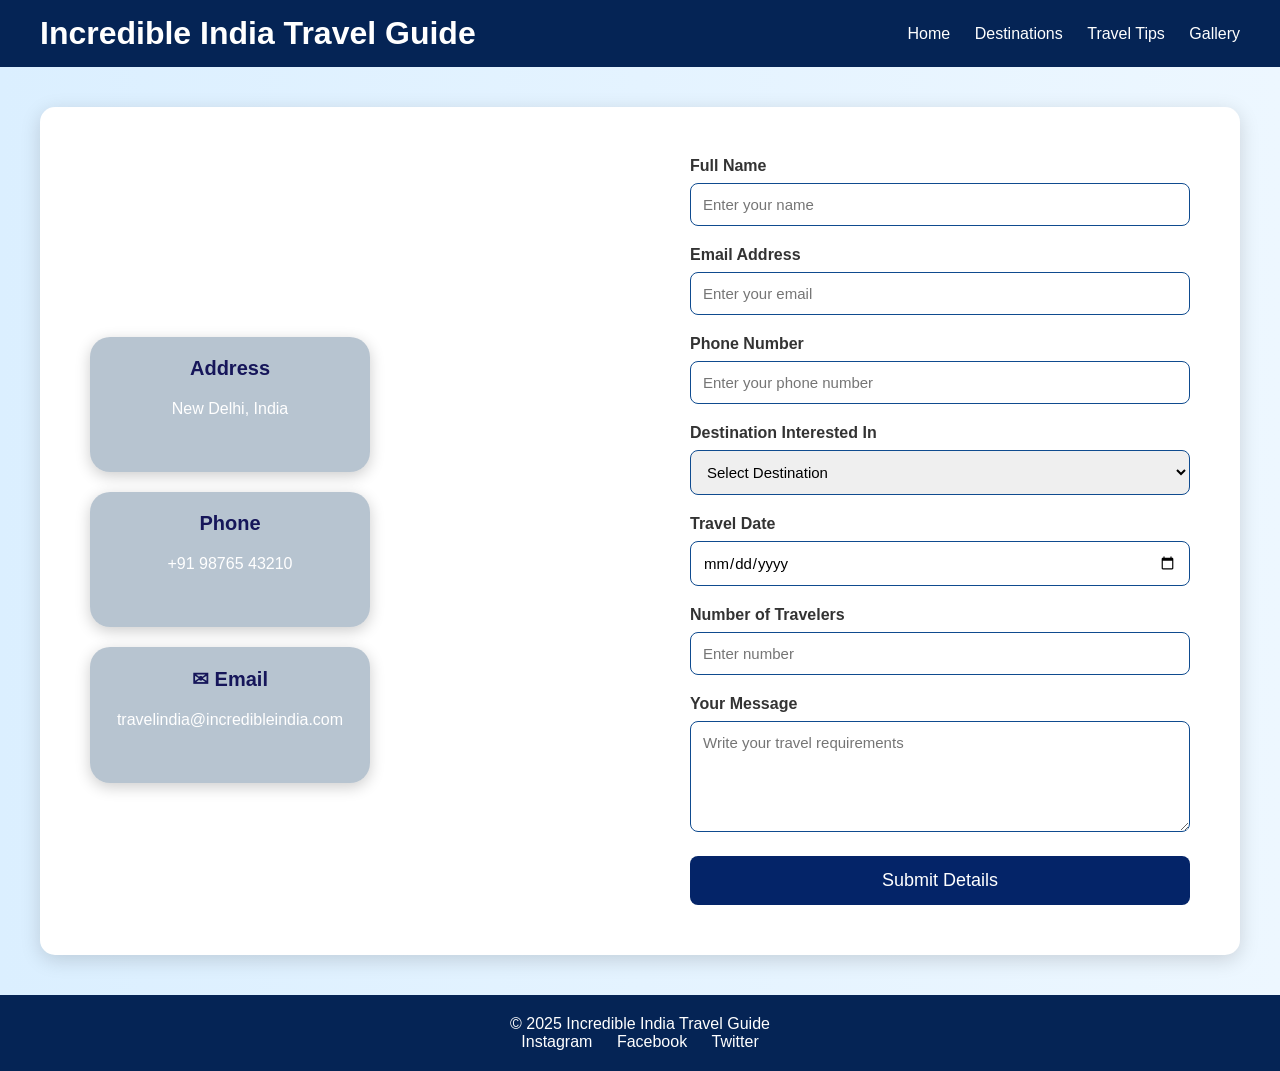
<file: contact.html>
<!DOCTYPE html>
<html lang="en">

<head>
    <title>Contact</title>
    <link rel="stylesheet" href="style.css">
</head>

<body>
    <header>
        <h1>Incredible India Travel Guide</h1>

        <nav>
            <a href="index.html">Home</a>
            <a href="destinations.html">Destinations</a>
            <a href="travel-tips.html">Travel Tips</a>
            <a href="gallery.html">Gallery</a>
        </nav>
    </header>


    <section class="contact-section">


        <div class="contact-container">


            <!-- Left Side -->
            <div class="contact-info">
                <h1>Incredible India</h1>
                <p>
                    "Let’s Plan Your Incredible India Journey."
                    Fill out the form below to get expert guidance on destinations, exclusive hotel packages, and
                    seamless travel support. Your adventure is just a click away!
                </p>


                <div class="info-box">
                    <h3> Address</h3>
                    <p>New Delhi, India</p>
                </div>


                <div class="info-box">
                    <h3> Phone</h3>
                    <p>+91 98765 43210</p>
                </div>


                <div class="info-box">
                    <h3>✉ Email</h3>
                    <p>travelindia@incredibleindia.com</p>
                </div>
            </div>


            <!-- Right Side Form -->
            <div class="contact-form">


                <form>


                    <div class="input-group">
                        <label>Full Name</label>
                        <input type="text" placeholder="Enter your name" required>
                    </div>


                    <div class="input-group">
                        <label>Email Address</label>
                        <input type="email" placeholder="Enter your email" required>
                    </div>


                    <div class="input-group">
                        <label>Phone Number</label>
                        <input type="tel" placeholder="Enter your phone number" required>
                    </div>


                    <div class="input-group">
                        <label>Destination Interested In</label>
                        <select required>
                            <option value="">Select Destination</option>
                            <option>Goa</option>
                            <option>Kerala</option>
                            <option>Jaipur</option>
                            <option>Ladakh</option>
                            <option>Varanasi</option>
                            <option>Kashmir</option>
                            <option>Manali</option>
                            <option>Udaipur</option>
                            <option>Spiti Valley</option>
                            <option>Andaman</option>


                        </select>
                    </div>


                    <div class="input-group">
                        <label>Travel Date</label>
                        <input type="date" required>
                    </div>


                    <div class="input-group">
                        <label>Number of Travelers</label>
                        <input type="number" placeholder="Enter number" required>
                    </div>


                    <div class="input-group">
                        <label>Your Message</label>
                        <textarea rows="5" placeholder="Write your travel requirements"></textarea>
                    </div>


                    <button type="submit">Submit Details</button>


                </form>


            </div>


        </div>


    </section>
    <footer>


        <p>
            © 2025 Incredible India Travel Guide
        </p>
        <div class="social-links">
            <a href="#">Instagram</a>
            <a href="#">Facebook</a>
            <a href="#">Twitter</a>
        </div>
    </footer>


</body>

</html>
</file>
<file: style.css>
* {
    margin: 0;
    padding: 0;
    box-sizing: border-box;
    font-family: Arial, sans-serif;
}

body {
    background: linear-gradient(to right, #dbefff, #edf7ff);
    color: #222;
}


/* Header */


header {
    background-color: rgb(5, 36, 85);
    backdrop-filter: blur(10px);
    color: white;
    display: flex;
    justify-content: space-between;
    align-items: center;
    padding: 15px 40px;
    position: sticky;
    top: 0;
    z-index: 1000;
}

nav a {
    color: white;
    text-decoration: none;
    margin-left: 20px;
    transition: 0.7s;
}

nav a:hover {
    color: rgb(113, 198, 231);
    /* overflow: hidden;
    transition:0.4s; */
    transform: scale(1.08);
}


/*---------------- HERO --------------*/


.hero {
    position: relative;
    width: 100%;
    height: 90vh;
    overflow: hidden;
}

.slider {
    width: 100%;
    height: 100%;
    overflow: hidden;
}

.slides {
    display: flex;
    width: 300%;
    height: 100%;
    animation: slide 15s infinite ease-in-out;
}

.slides img {
    width: 100vw;
    height: 90vh;
    object-fit: cover;
    flex-shrink: 0;
}

/* animation */
@keyframes slide {

    /* Ima1 */
    0%,
    25% {
        transform: translateX(0%);
    }

    /* Ima2 */
    33%,
    58% {
        transform: translateX(-100%);
    }

    /* Ima3 */
    66%,
    91% {
        transform: translateX(-200%);
    }

    /* Back to first */
    100% {
        transform: translateX(0%);
    }
}


/*#######################--HERO CONTENT--########################### */
.hero-content {
    position: absolute;
    top: 50%;
    left: 50%;
    transform: translate(-50%, -50%);
    background: rgba(173, 216, 230, 0.3);
    backdrop-filter: blur(8px);
    padding: 40px;
    border-radius: 20px;
    text-align: center;
    color: white;
}

.hero-content h2 {
    font-size: 50px;
    margin-bottom: 20px;
}

.hero-content p {
    font-size: 20px;
    margin-bottom: 25px;
}

/*..............Btn...............*/
.btn {
    display: inline-block;
    padding: 12px 30px;
    background: rgb(5, 36, 85);
    color: white;
    text-decoration: none;
    border-radius: 30px;
    transition: 0.4s;
}

.btn:hover {
    background: skyblue;
    transform: scale(1.08);
}

.destination-section {
    padding: 50px 5%;
    background: #f5f5f5;
}

.destination-section h2 {
    text-align: center;
    font-size: 2.5rem;
    margin-bottom: 40px;
}

.destination-container {
    display: grid;
    grid-template-columns: repeat(auto-fit, minmax(250px, 1fr));
    gap: 25px;
}

.card {
    background: white;
    border-radius: 15px;
    overflow: hidden;
    box-shadow: 0 5px 15px rgba(0, 0, 0, 0.2);
    transition: 0.3s;
}

.card:hover {
    transform: translateY(-10px);
}

.card img {
    width: 100%;
    height: 250px;
    object-fit: cover;
    display: block;
}

.card h3 {
    padding: 15px 15px 5px;
    font-size: 1.4rem;
}

.card p {
    padding: 0 15px 20px;
    color: #555;
}


/***********destination************/


.destination {
    width: 100%;
    padding: 80px 8%;
    background: #dfefff;
}


/* ====== Heading ===== */


.destination-heading {
    text-align: center;
    margin-bottom: 40px;
}

.destination-heading h1 {
    font-size: 55px;
    color: rgb(5, 36, 85);
    margin-bottom: 15px;
}

.destination-heading p {
    font-size: 20px;
    color: #4d5d75;
}


/*  -----------------S...E...A...R...C...H--------------------------*/


.search-box {
    text-align: center;
    margin-bottom: 50px;
}

.search-box input {
    width: 350px;
    padding: 15px 20px;
    border: none;
    border-radius: 40px;
    outline: none;
    font-size: 16px;
    box-shadow: 0 5px 15px rgba(0, 0, 0, 0.1);
}

.destination-container {
    display: grid;
    grid-template-columns: repeat(auto-fit, minmax(320px, 1fr));
    gap: 35px;
}


/*.................Destination...............Boxes................. */


.destination-box {
    background: white;
    border-radius: 25px;
    overflow: hidden;
    box-shadow: 0 8px 20px rgba(0, 0, 0, 0.15);
    transition: 0.5s;
}

.destination-box:hover {
    transform: translateY(-10px);
}


/*//////////////////destination image section ////////////////////////////*/


.destination-box img {
    width: 100%;
    height: 250px;
    object-fit: cover;
}

.destination-content {
    padding: 25px;
}

.destination-content h2 {
    color: navy;
    margin-bottom: 15px;
    font-size: 30px;
}

.destination-content p {
    margin-bottom: 12px;
    color: #444;
    font-size: 17px;
}

.destination-content span {
    font-weight: bold;
    color: skyblue;
}


/* responsiv  */


@media(max-width:768px) {
    .destination-heading h1 {
        font-size: 38px;
    }

    .search-box input {
        width: 100%;
    }
}


/* =====================FOOTER ===================*/
footer {
    background: rgb(5, 36, 85);
    color: white;
    text-align: center;
    padding: 20px;
}

.social-links a {
    color: white;
    margin: 10px;
    text-decoration: none;
}

.social-links a:hover {
    color: skyblue;
}


/* gallery */


.gallery {
    width: 100%;
    padding: 80px 8%;
    background: linear-gradient(to bottom, #dff3ff, #eef8ff);
}

.gallery-heading {
    text-align: center;
    margin-bottom: 60px;
}

.gallery-heading h1 {
    font-size: 55px;
    color: navy;
    margin-bottom: 15px;
}

.gallery-heading p {
    font-size: 20px;
    color: #3b4b66;
    max-width: 800px;
    margin: auto;
    line-height: 1.7;
}

.gallery-container {
    display: grid;
    grid-template-columns: repeat(auto-fit, minmax(320px, 1fr));
    gap: 30px;
}

.gallery-box {
    position: relative;
    overflow: hidden;
    border-radius: 25px;
    height: 400px;
    text-decoration: none;
    box-shadow: 0 10px 25px rgba(0, 0, 0, 0.18);
    transition: 0.5s;
}

.gallery-box:hover {
    transform: translateY(-10px);
}


/* ==============gallery photos =================*/


.gallery-box img {
    width: 100%;
    height: 100%;
    object-fit: cover;
    transition: 0.7s;
}

.gallery-box:hover img {
    transform: scale(1.1);
}

.overlay {
    position: absolute;
    bottom: 0;
    left: 0;
    width: 100%;
    padding: 30px;
    background: linear-gradient(to top,
            rgba(0, 0, 60, 0.95),
            rgba(0, 0, 80, 0.2),
            transparent);
    color: white;
}

.overlay h2 {
    font-size: 30px;
    margin-bottom: 10px;
}

.overlay p {
    font-size: 17px;
    color: #d7ebff;
}

@media(max-width:770px) {




    .gallery-heading h1 {
        font-size: 38px;
    }




    .gallery-heading p {
        font-size: 17px;
    }




    .gallery-box {
        height: 320px;
    }




}


.contact-section {
    min-height: 100vh;
    display: flex;
    justify-content: center;
    align-items: center;
    padding: 40px;
}


/* ============Container================ */


.contact-container {
    width: 100%;
    max-width: 1200px;
    display: grid;
    grid-template-columns: 1fr 1fr;
    background: #fff;
    border-radius: 15px;
    overflow: hidden;
    box-shadow: 0 5px 20px rgba(0, 0, 0, 0.15);
}


/**************Left Side**************/


.contact-info {
    background: url(https://tse3.mm.bing.net/th/id/OIP.nlG3guy1tpWKt1EodXj-5wHaNK?rs=1&pid=ImgDetMain&o=7&rm=3);
    color: white;
    padding: 50px;
}


.left-side-container {
    background-size: cover;
    background-position: center;
    /* background-color: rgba(10, 48, 114, 0.5); */
    background-blend-mode: overlay;
    height: 100%;
    width: 100%;
    display: flex;
    flex-direction: column;
    justify-content: center;
    padding: 40px;
}

.contact-info h1 {
    font-size: 42px;
    margin-bottom: 20px;
}


.contact-info p {
    line-height: 1.7;
    margin-bottom: 30px;
    font-size: 16px;
}


.info-box {
    border-radius: 15px;
    padding: 15px;
    backdrop-filter: transparent(1px);
    color: white;
    margin-bottom: 20px;
}


.info-box h3 {
    margin-bottom: 8px;
    font-size: 20px;
}


/*************Form Side *****************/


.contact-form {
    padding: 50px;
}


.contact-form h2 {
    margin-bottom: 25px;
    color: transparent;
    font-size: 32px;
}


/*=============== Input Fields =================*/


.input-group {
    margin-bottom: 20px;
}


.input-group label {
    display: block;
    margin-bottom: 8px;
    color: #333;
    font-weight: bold;
}


.input-group input,
.input-group select,
.input-group textarea {
    width: 100%;
    padding: 12px;
    border: 1px solid #0f4b8f;
    border-radius: 8px;
    font-size: 15px;
    outline: none;
    transition: 0.3s;
}


.input-group input:focus,
.input-group select:focus,
.input-group textarea:focus {
    border-color: #282bd6;
}


/* Button */


button {
    width: 100%;
    padding: 14px;
    border: none;
    background: #042468;
    color: white;
    font-size: 18px;
    border-radius: 8px;
    cursor: pointer;
    transition: 0.3s;
}


button:hover {
    background: #0a3d6d;
}


/* Responsive */


@media(max-width: 900px) {


    .contact-container {
        grid-template-columns: 1fr;
    }


    .contact-info,
    .contact-form {
        padding: 30px;
    }
}






/*===========** travel-tips **============ */


.tips-hero {
    height: 60vh;
    background: url(https://wallpaperaccess.com/full/185289.jpg);
    background-size: cover;
    background-position: center;
    position: relative;
    height: 80vh;
    width: 100%;
    align-items: center;
    justify-content: center;
}

.tips-overlay {
    width: 100%;
    height: 100%;
    background: rgba(0, 0, 50, 0.5);
    display: flex;
    flex-direction: column;
    justify-content: center;
    align-items: center;
    color: white;
    text-align: center;
    padding: 20px;
}

.tips-overlay h2 {
    font-size: 50px;
    margin-bottom: 20px;
}

.tips-overlay p {
    font-size: 20px;
    width: 70%;
}

.tips-container {
    display: flex;
    justify-content: center;
    flex-wrap: wrap;
    gap: 30px;
    padding: 60px 20px;
}

.info-box {
    width: 280px;
    background: rgba(17, 60, 100, 0.3);
    backdrop-filter: blur(10px);
    padding: 25px;
    border-radius: 20px;
    box-shadow: 0px 4px 15px rgba(0, 0, 0, 0.2);
    transition: 0.4s;
}


.info-box {
    text-align: center;
    padding: 20px;
}


.box-image {
    width: 100%;
    height: 150px;
    object-fit: cover;
    border-radius: 8px;
    margin-bottom: 15px;
}

.info-box:hover {
    transform: translateY(-10px);
}

.info-box h3 {
    color: rgb(22, 22, 90);
    margin-bottom: 15px;
}

.quote-section {
    color: navy;
    text-align: center;
    padding: 60px 30px;
}

.quote-section h2 {
    font-size: 32px;
    line-height: 1.5;
}
</file>
